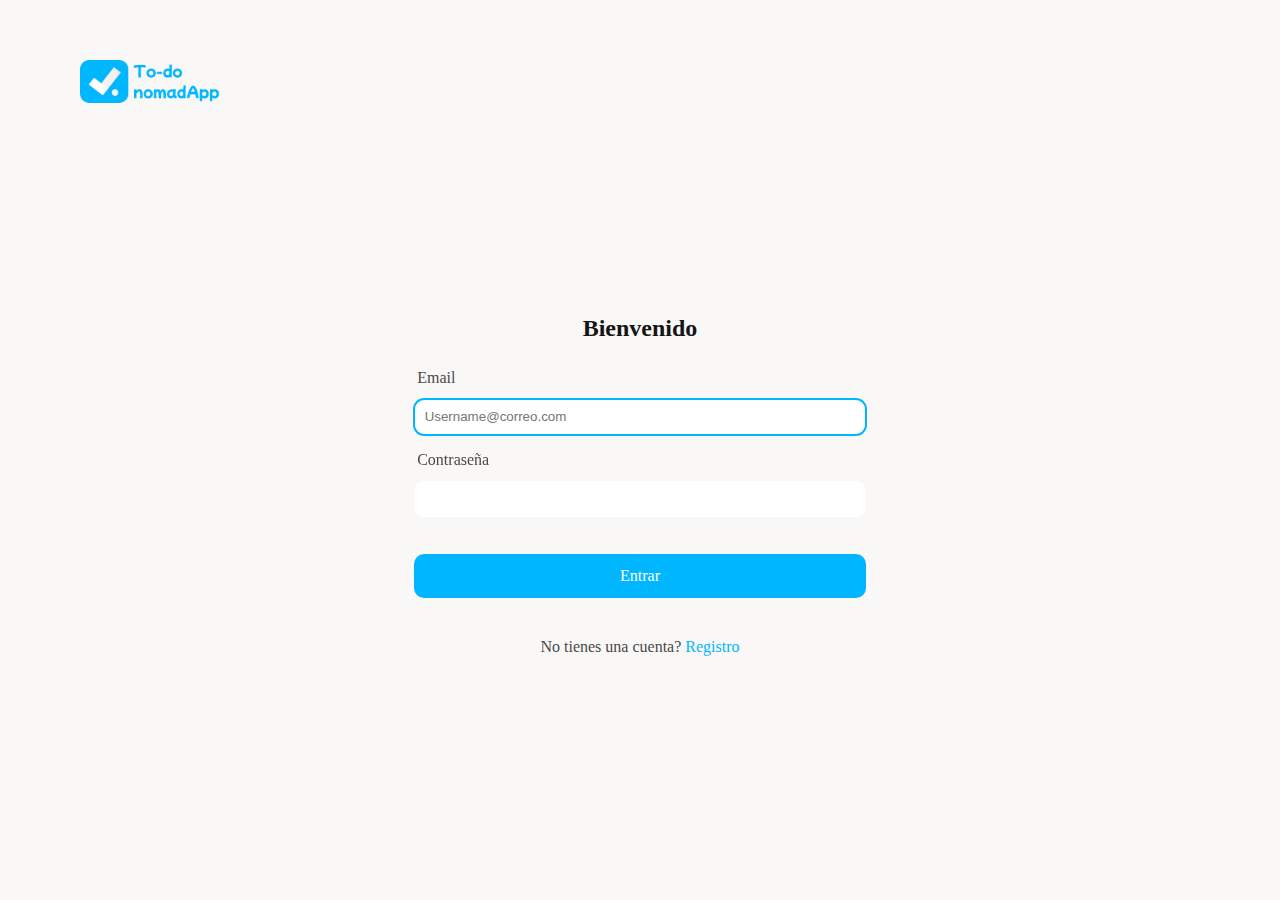
<file: Index.html>
<!DOCTYPE html>
<html lang="en">
<head>
    <meta charset="UTF-8">
    <meta name="viewport" content="width=device-width, initial-scale=1.0">
    <link rel="stylesheet" href="https://cdnjs.cloudflare.com/ajax/libs/font-awesome/5.15.4/css/all.min.css">
    <link rel="stylesheet" href="./Css/style.css">
    <title>Document</title>
</head>
<body>
    <header>
        <img src="./Images/logo.png" alt="">
        <nav>
        <button id="logout">cerrar sesión</button>
        </nav>
    </header>
<div class="container">
    <div class="perfil">
        <h1>Bienvenido, <span id="user-name"></span></h1>   <!-- Aqui  solo debe aparcer el nombre del usuario--> 
        <h2>Vamos a cumplir tus metas</h2>
    </div>

    <div class="agregar-tarea">
        <input type="text" id="input" placeholder="Agregar una tarea">
        <i id="enter" class="fas fa-plus-circle"></i>  
    </div>


    <div class="seccion-tarea">
        <h3>Estas son tus tareas Pendientes</h3>
        <ul id="lista">
        </ul>
    </div>
</div>
<script src="/Javascript/index.js"></script>
</body>
</html>
</file>
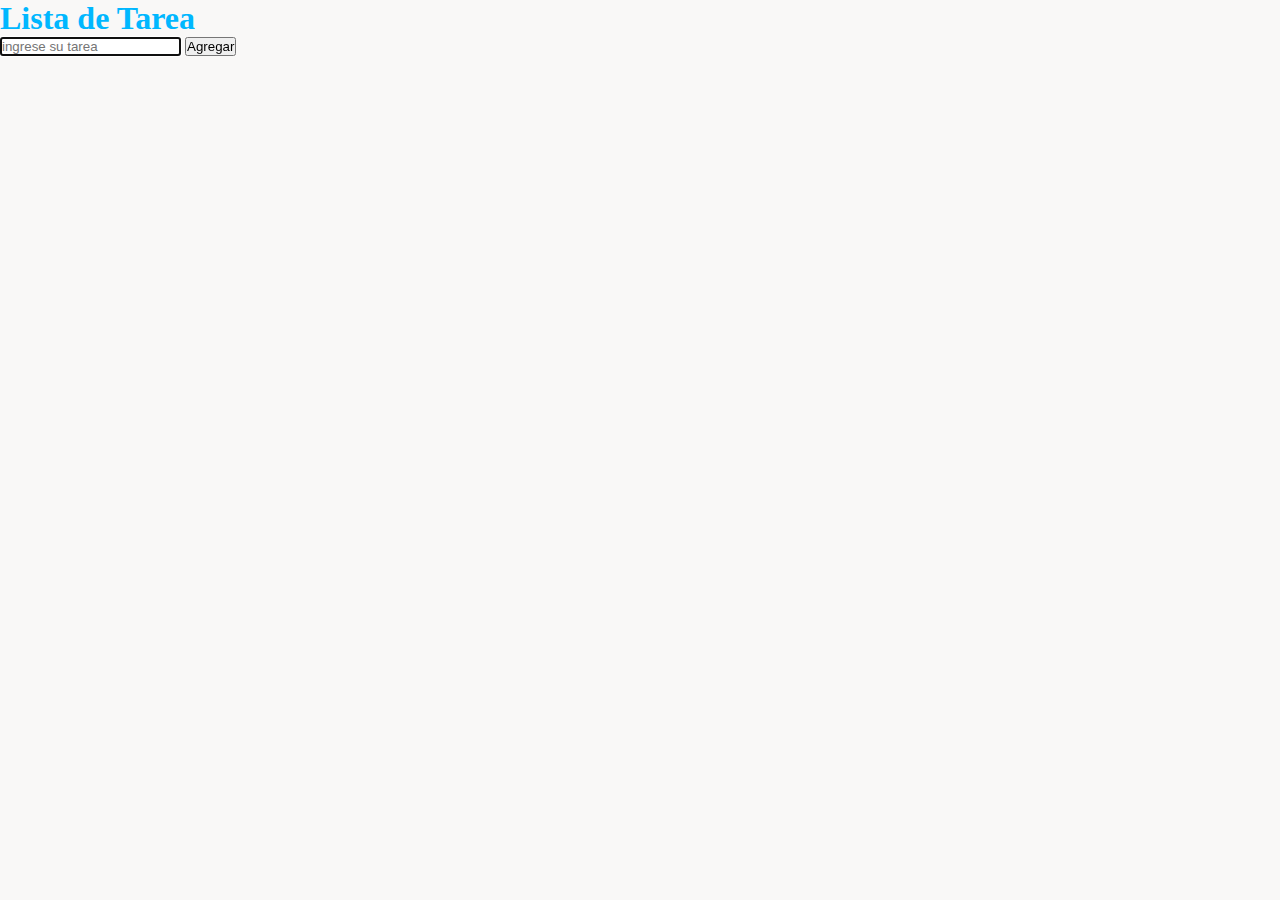
<file: listadetarea.html>
<!DOCTYPE html>
<html lang="es">

<head>
    <meta charset="UTF-8">
    <meta name="viewport" content="width=device-width, initial-scale=1.0">
    <title>Document</title>
    <link rel="stylesheet" href="./Css/style.css">
</head>

<body>

    <div class="contenedor-principal">
        <h1>Lista de Tarea</h1>

        <div class="contenedor">
            
            <input type="text" placeholder="ingrese su tarea" id="inputTarea" autofocus>
            <button id="botonAdd"class="botonagregar">Agregar</button>
       
        </div>

        <ul class="lista_de_tareas"> </ul>
    
    </div>
   
    <script src="./Javascript/apptarea.js"></script>
</body>

</html>
</file>
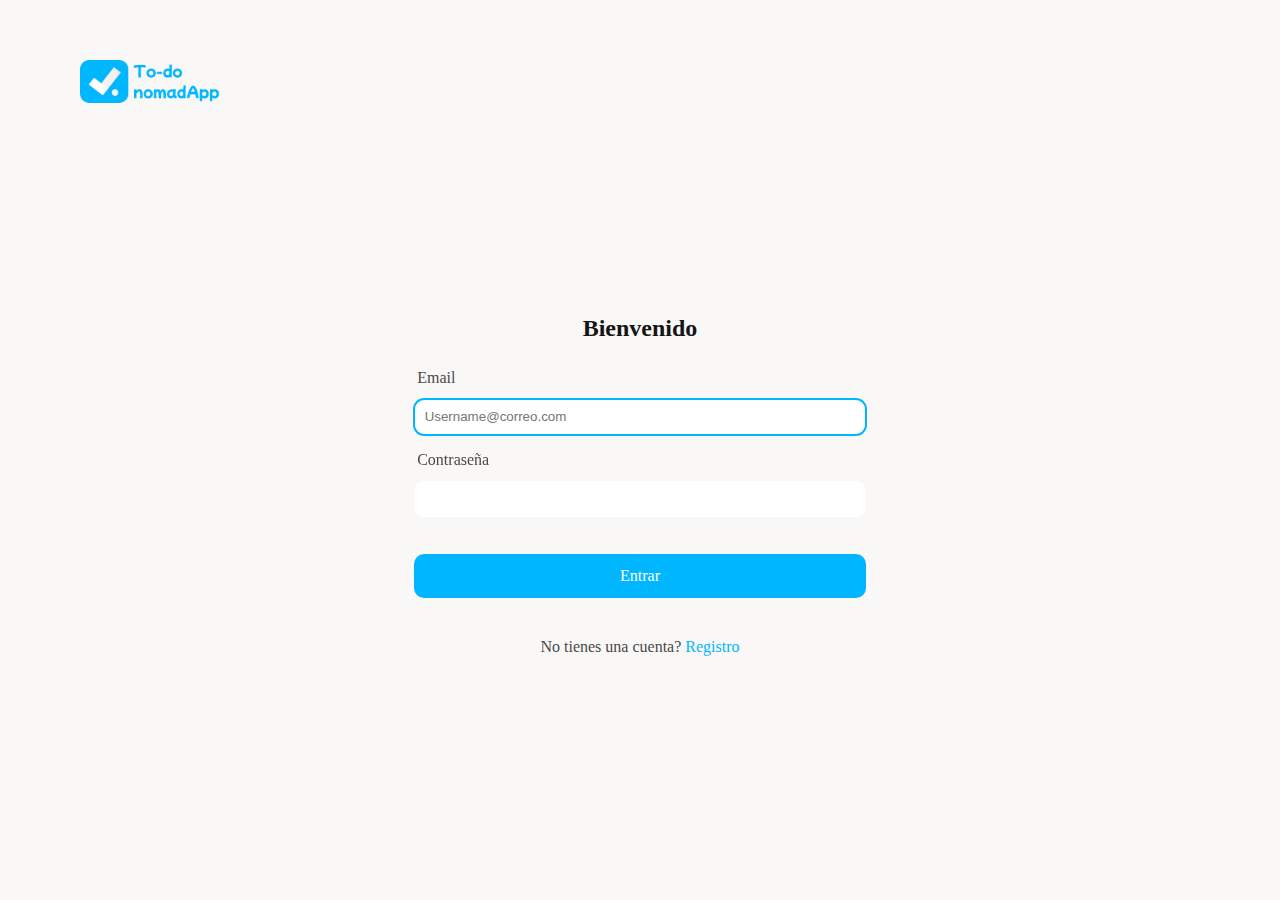
<file: login.html>
<!DOCTYPE html>
<html lang="en">
<head>
    <meta charset="UTF-8">
    <meta name="viewport" content="width=device-width, initial-scale=1.0">
    <link rel="stylesheet" href="./Css/style.css">
    <title>login</title>
</head>
<body>
    <header>
        <img src="./Images/logo.png" alt="">
    </header>
    <section>
        <h2>Bienvenido</h2>
        <form id="loginForm">
            <label>Email</label>
                <input type="email" placeholder="Username@correo.com" id="email" required autofocus>
            <label>Contraseña</label>
                <input type="password" id="password" required>
            <input type="submit" value="Entrar">
        </form>
        <p>No tienes una cuenta? <a href="/signup.html">Registro</a></p>
    </section>
    <script src="./Javascript/login.js"></script>
</body>
</html>
</file>
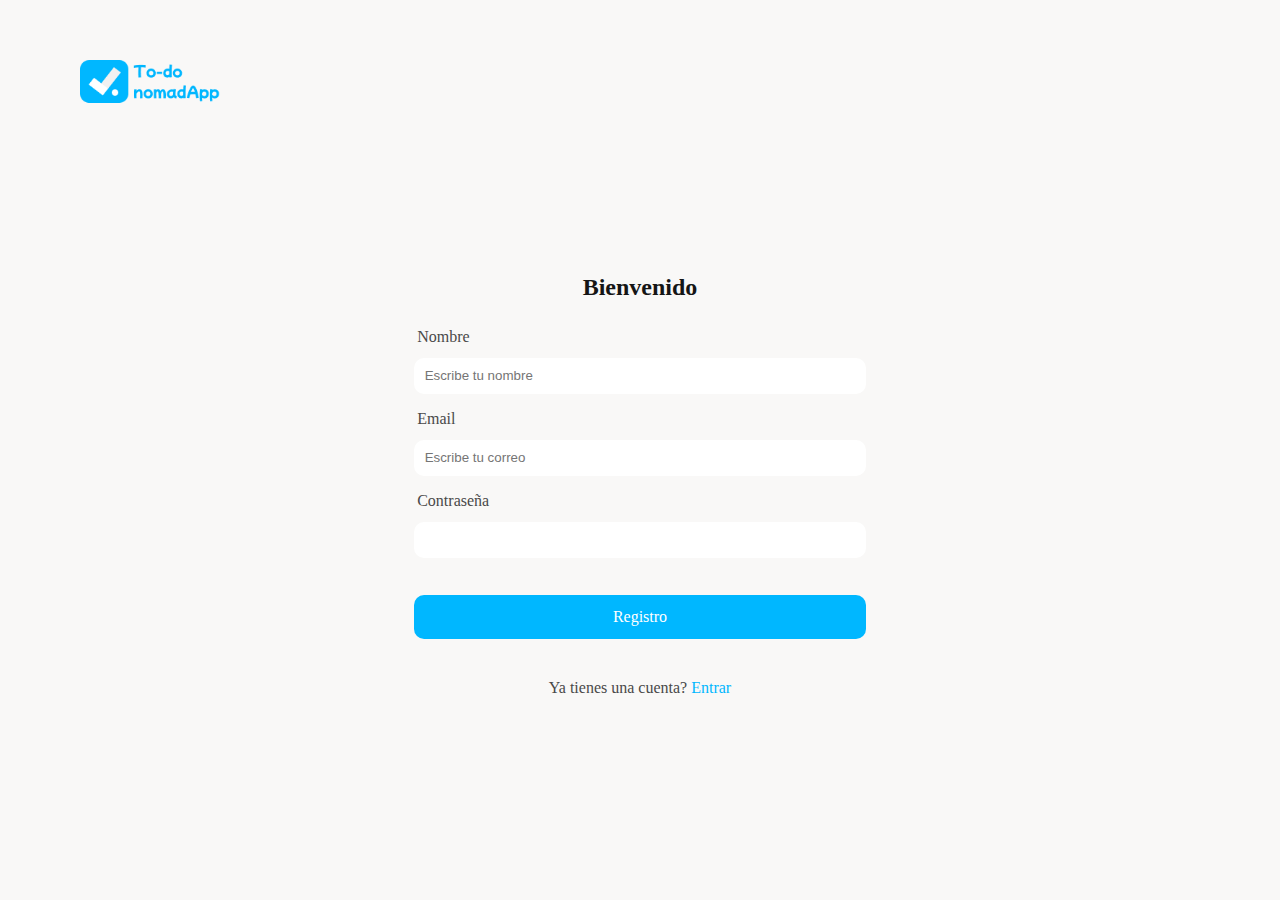
<file: signup.html>
<!DOCTYPE html>
<html lang="en">
<head>
    <meta charset="UTF-8">
    <meta name="viewport" content="width=device-width, initial-scale=1.0">
    <link rel="stylesheet" href="./Css/style.css">
    <title>Registro</title>
</head>
<body>
    <header>
        <img src="./Images/logo.png" alt="">
    </header>
    <section>
        <h2>Bienvenido</h2>
        <form id="signupForm">
            <label>Nombre</label>
                <input type="text" placeholder="Escribe tu nombre" id="name" required>
            <label>Email</label>
                <input type="email" placeholder="Escribe tu correo" id="email" required>
            <label>Contraseña</label>
                <input type="password" id="password" required>
            <input type="submit" value="Registro">
        </form>
        <p>Ya tienes una cuenta? <a href="./login.html">Entrar</a></p>
    </section>
    <script src="./Javascript/signup.js"></script>
</body>
</html>
</file>
<file: Css/style.css>
*{
    margin: 0;
    padding: 0;
    box-sizing: border-box;
}

body{
    font-family:poppins;
    background-color:#F9F8F7 ;
}

header{
    display: flex;
    justify-content:space-between;
    padding: 20px;
}

nav button{

    border-radius: 10px;
    padding: 10px;
    border:none;
    background: #00B7FF;
    color: #ffff;
    cursor:pointer;
}

header img{
    width: 200px;
    padding: 40px 0 0 60px;
}

section {
    display: flex;
    flex-wrap: wrap;
    height: 80vh;
    align-items: center;
    justify-content: center;
    flex-direction: column;
    

}
h1{
    font-size: 2rem;
    color: #00B7FF;
}

h2{
    text-align: center;
    width: 100%;
    font-size: 1.5em;
    color: #151515;
}

section form{
    padding: 1.5em;
    display: flex;
    flex-wrap: wrap;
    max-width: 500px;
    border-radius: 20px;
    color: #494949;

}

section form label{
    width: 100%;
    padding: 0.2em;
    margin-bottom: 0.5em;
}

section form input{
    width: 100%;
    margin-bottom: 1em;
    padding: 0.8em;
    border-radius: 10px;
    border: none;
    outline-color: #00B7FF;
    background: #ffff;

}

section form input[type='submit']{
    margin-top: 1.5em;
    background-color: #00B7FF;
    color: #ffff;
    font-family: poppins;
    font-size: 1rem;
}

section p{
    color: #494949;
}

section p a{
    text-decoration: none;
    color: #00B7FF;
}

.container{
    max-width: 80%;
    width: 600px;
    height: 600px;
    margin: 0 auto;
    text-align: center;
}

/* agregar tarea*/
.agregar-tarea{
    background-color: #ffff;
    border-radius: 15px;
    height: 70px;
    display: flex;
    align-items: center;
    padding: 10px;
    gap: 70px;
    border: 1px solid#00B7FF;
    margin: 40px 0;
}

.agregar-tarea input{
    width: 100%;
    height: 100%;
    border-radius: 8px;
    border: none;
    background-color: #ffff;
}

.agregar-tarea i{
    color: #00B7FF;
    font-size: 50px;
}

.agregar-tarea i:hover{
    transform: scale(1.1);
    cursor: pointer;
}

.agregar-tarea input::placeholder{
    font-size: 1.1rem;
    color: #00B7FF;
}

/* seccion tarea */

.seccion-tarea{
color: #494949;
margin-bottom: 10px;
}

.seccion-tarea li{
display: flex;
border-radius: 15px;
align-items: center;
justify-content: space-between;
background-color: #ffff;
padding: 20px;
margin: 5px 0;
color: #151515;


}

.agregar-tarea i {
font-size: 25px;
}

.seccion-tarea i:hover{
    color: #aaaaaa;
    cursor: pointer;
}
.agregar-tarea > ul p {
    font-size: 1.2rem;
}

.line-through{
    text-decoration: line-through;
    color: #494949;
}
</file>
